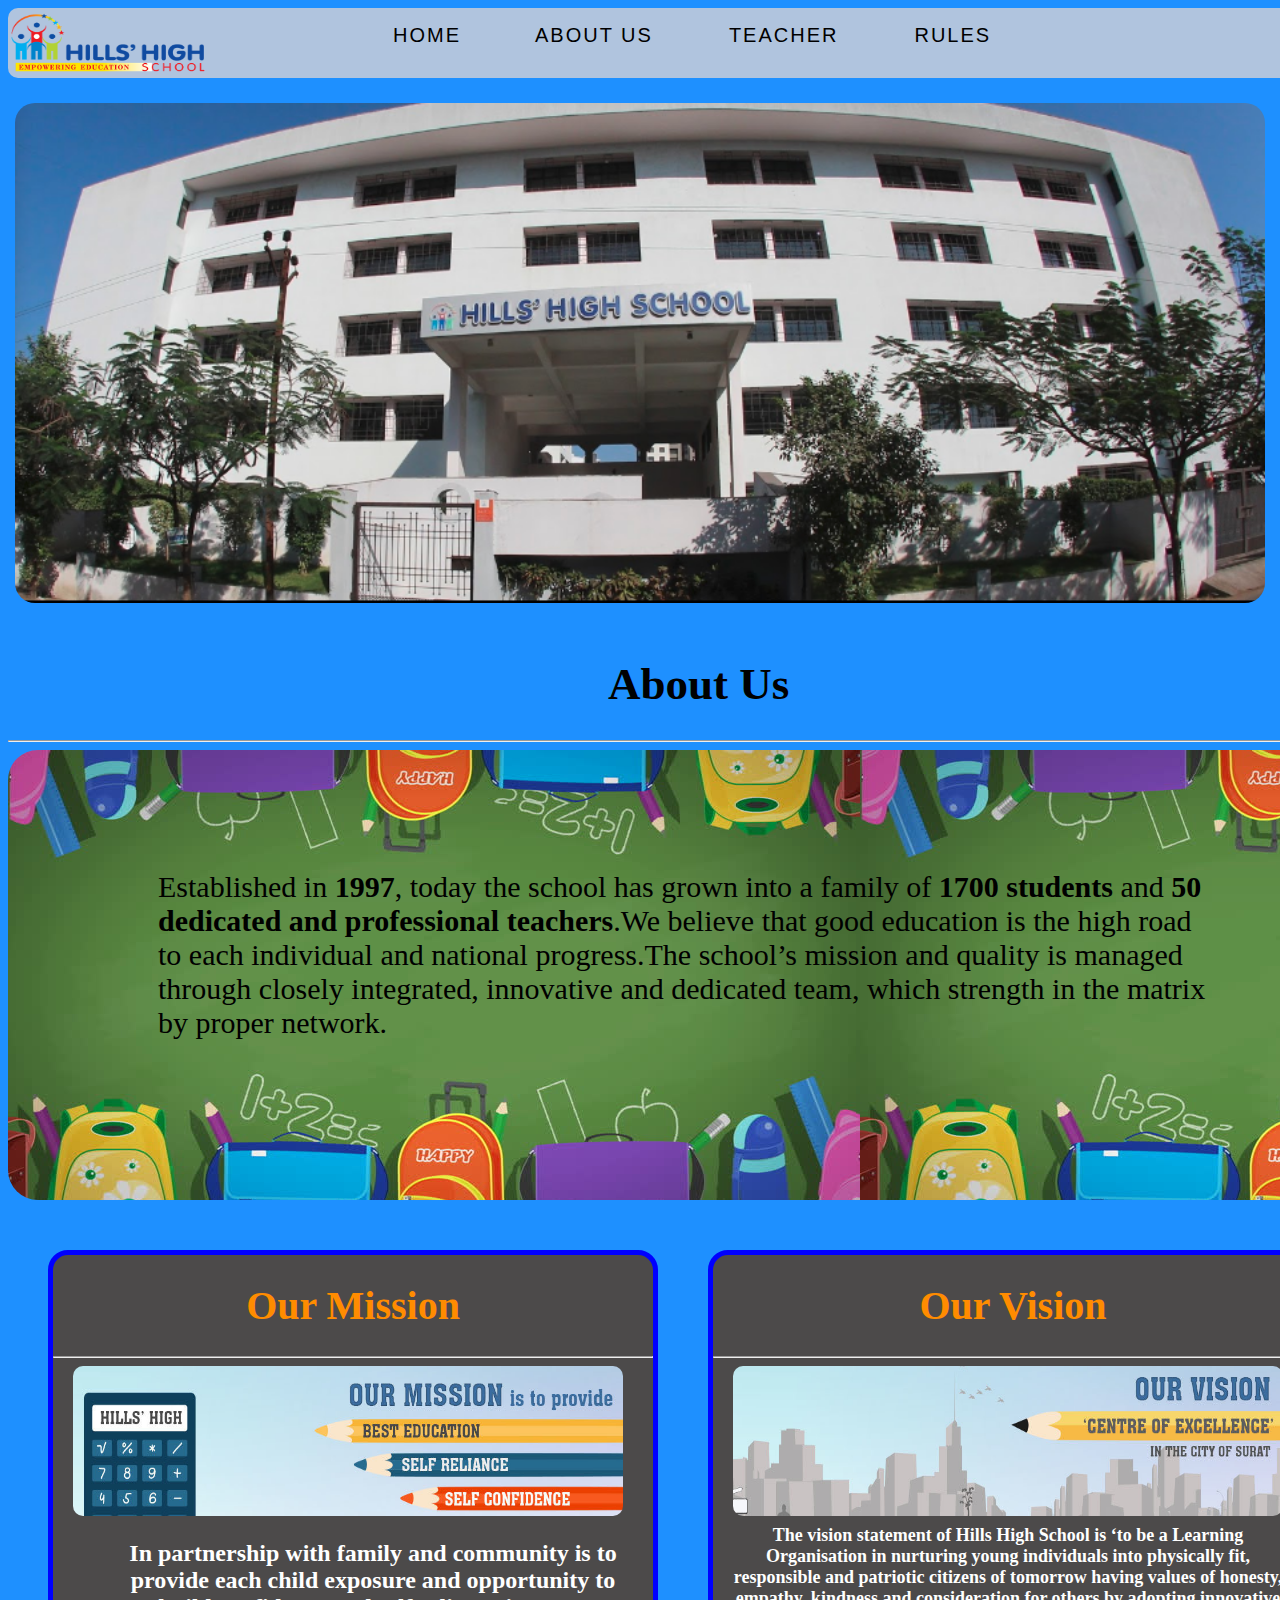
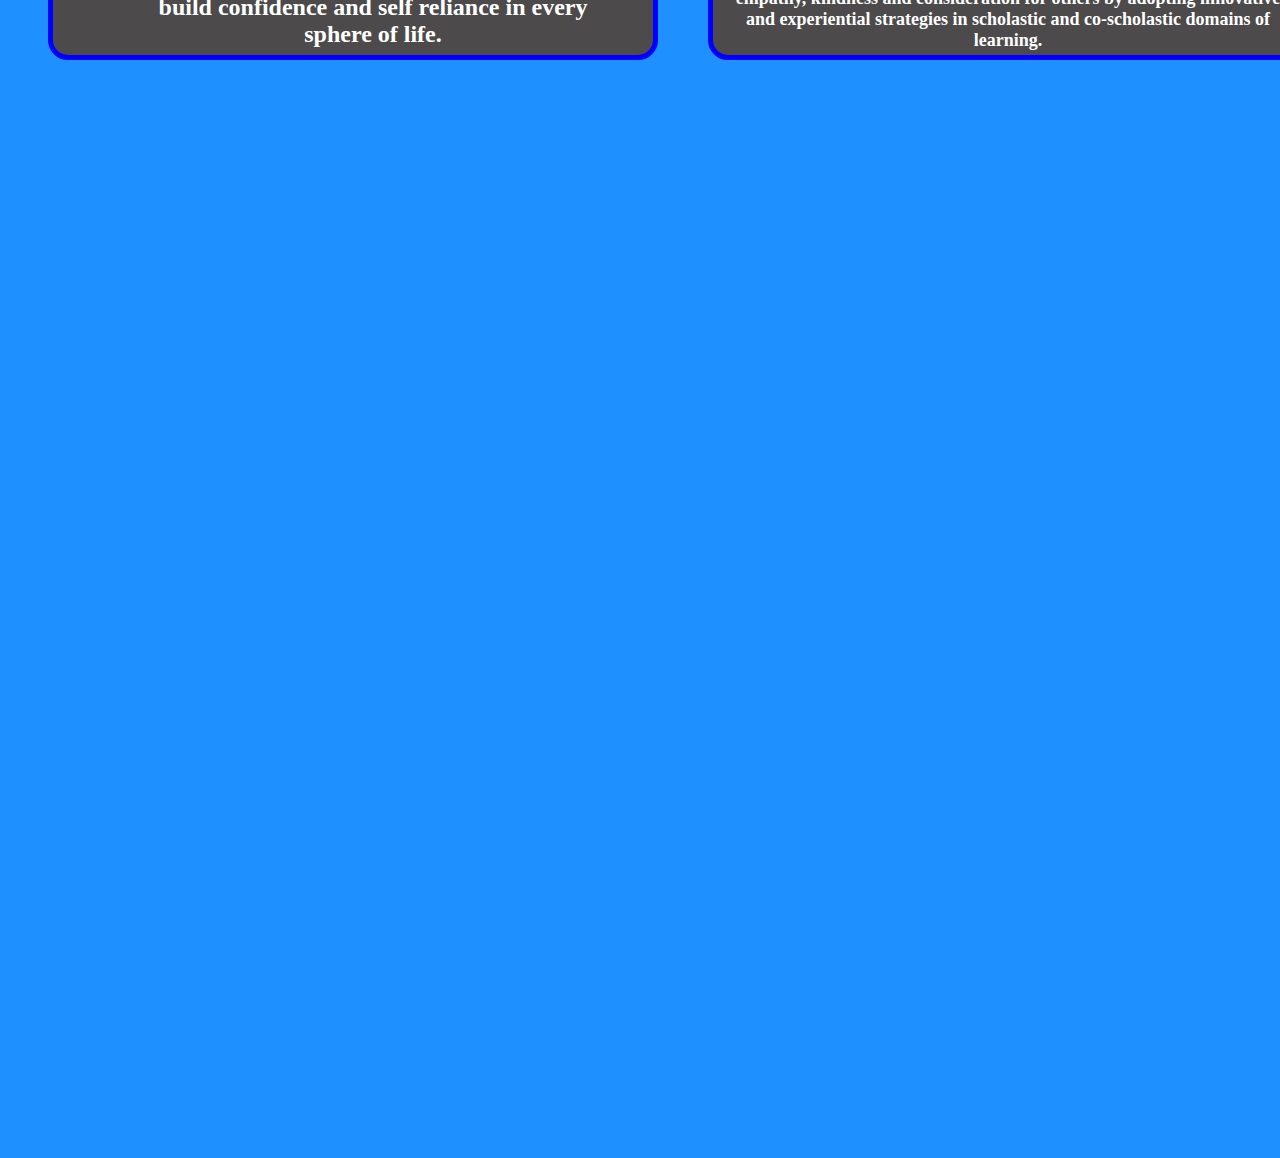
<file: about.html>
<!DOCTYPE html>
<html>
<head>
	<title>Hills High Education School</title>
	<link rel="stylesheet" type="text/css" href="style.css">

	<link rel="icon" href="images/app.png" type="image/png" sizes="16x16">
</head>
<body>

	<div class="header">
		<div class="logo">
			<img src="images/logo.png">
		</div>
		<div class="menu">
			<ul>
				<li><a href="index.html"> Home</li></a>
				<li><a href="about.html"> About us</a>
				<li><a href="teacher.html"> Teacher</a>
				<li><a href="rules.html">Rules</a>
			
			</ul>
		</div>
		
	</div>

	<div class="aimage">
		<img src="images/hh.png">
	</div>
	<div class="abt">
		<h1>About Us</h1><hr>
	</div>


	<div class="aboutus">
		
		<div class="abt1">
			<p> Established in <b>1997</b>, today the school has grown into a family of <b>1700 students</b> and <b>50 dedicated and professional teachers</b>.We believe that good education is the high road to each individual and national progress.The school’s mission and quality is managed through closely integrated, innovative and dedicated team, which strength in the matrix by proper network.</p>
		</div>		
	</div>
	<div class="aboutus1">
		
		<div class="abt2">
			<div class="abtbox">
			<h1>Our Mission</h1><hr>
			<img src="images/mission.jpg">
			<h2>In partnership with family and community is to provide each child exposure and opportunity to build confidence and self reliance in every sphere of life.</h2>
			</div>

			<div class="abtbox1">
			<h1>Our Vision</h1><hr>
			<img src="images/vision.jpg">
			<h2>The vision statement of Hills High School is ‘to be a Learning Organisation in nurturing young individuals into physically fit, responsible and patriotic citizens of tomorrow having  values of honesty, empathy, kindness and consideration for others by adopting innovative and experiential strategies  in scholastic and co-scholastic domains of learning.</h2>
			</div>

			
		</div>

	</div>
	
</body>
</html>
</file>
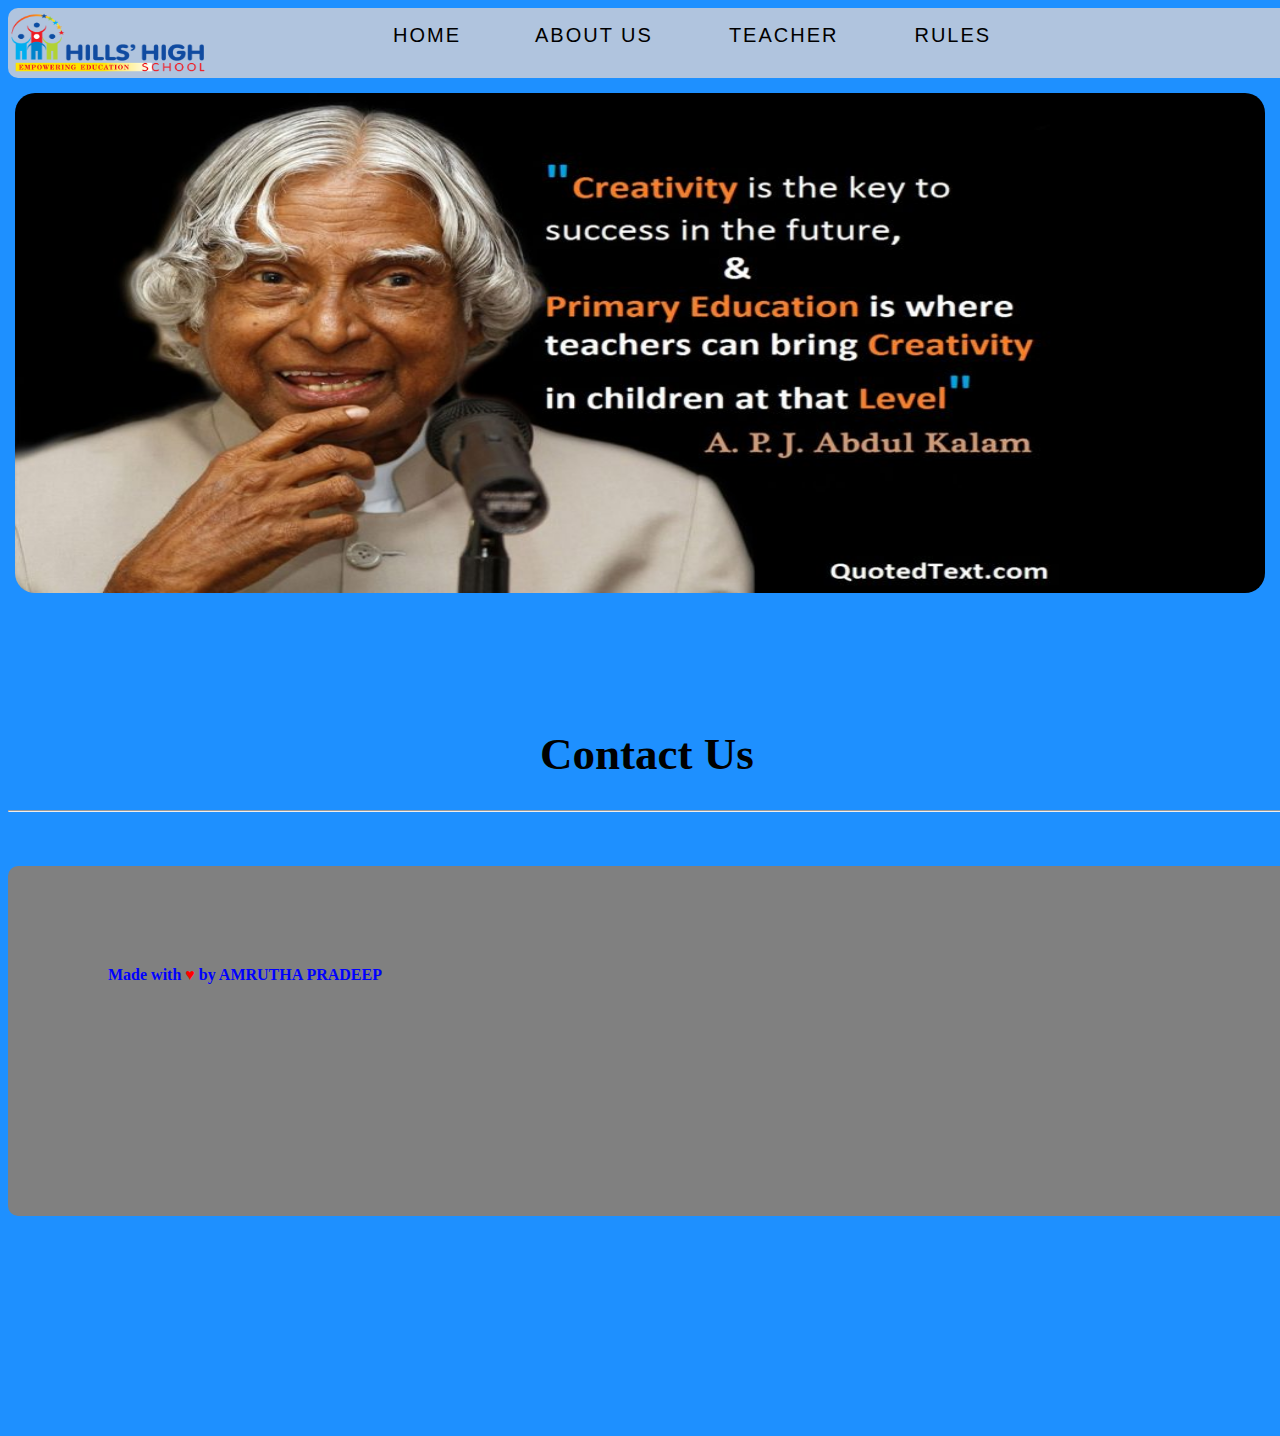
<file: contact.html>
<!DOCTYPE html>
<html>
<head>
	<title>Hills High Education School</title>
	<link rel="stylesheet" type="text/css" href="style.css">

	<link rel="icon" href="images/app.png" type="image/png" sizes="16x16">
</head>
<body>

	<div class="header">
		<div class="logo">
			<img src="images/logo.png">
		</div>
		<div class="menu">
			<ul>
				<li><a href="index.html"> Home</li></a>
				<li><a href="about.html"> About us</a>
				<li><a href="teacher.html"> Teacher</a>
				<li><a href="index.html">Rules</a>
				
			</ul>
		</div>
		
	</div>

	<div class="self">
		<img src="images/self.jpg">
	</div>
	<div class="ccon">
		<h1>Contact Us</h1><hr>
		
		

	
	
	<br><br>
	<div class="footer">
		
	
		<div class="copyright">
			<h4><a href="index.html"> Made with <span class="heart">&hearts;</span> by AMRUTHA PRADEEP</a></h4>
		</div>
		
		
	</div>
</body>
</html>
</file>
<file: style.css>
body
{
	background:dodgerblue;
}



.header
{
	margin: 0 auto;
	padding: 0;
	height: 70px;
	width:1330px;
	background-color:lightsteelblue;
	border-radius:10px;
	border:offset whitesmoke; 
}
.logo img
{
	float:left;
	height:80px;
	width: 200px;
	margin-top:-5px;
}

.heart
{
	color:red;
}
.menu
{
	float:left;
	height:70px;
	width: 950px;
	margin-left:110px;

}
.menu ul li
{
	display:inline;
	padding: 35px;
	letter-spacing: 2px;
}
.menu ul li a
{
	text-decoration: none;
	color: black;
	text-transform: uppercase;
	font-size: 20px;
	font-family:sans-serif;

}
.menu ul li a:hover
{
	transition-duration:0.5s;
	color:maroon;
}






.slider
{
	margin: 0 auto;
	padding: 0;
	height: 500px;
	width: 1271px;
}

.txt
{
	margin: 0 auto;
	padding: 0;
	height: 100px;
	width: 1330px;
}

.b2
{
	float: left;
	height: 50px;
	width: 140px;
	font-size:28px;
	margin-top:55px;
	margin-left:350px;
	background-color:lightslategray;
	color:black;
	opacity: 0.9;
	text-decoration: none;
	border:solid orange;
	border-radius: 40px;
}

.b2:hover
{
	background-color:darkorange;
	color:white;
	transition-duration: 0.5s;
}
.b3
{
	float: left;
	opacity: 0.9;
	height: 50px;
	width: 140px;
	font-size:28px;
	margin-top:-48px;
	margin-left:750px;
	opacity: 0.9;
	border:solid orange;
	background-color:lightslategray;
	color:black;
	border-radius: 40px;
}
}


.b3:hover
{
	background-color:darkorange;
	color:white;
	transition-duration: 0.5s;
}
.con
{
	margin: 0px auto;
	padding: 0px;
	margin-top:40px;
	height: 500px;
	width: 1330px;
	background-image:url(images/back.jpg);
	background-attachment: fixed;
	opacity: 0.9;
	
}
.con h2
{
	font-size: 50px;
	margin-left: 600px;
	margin-top: -10px;
	opacity: 0.9;
}
.con img
{
	height: 300px;
	width: 400px;
	margin-left: 850px;
	border: solid 5px rgb(255, 0, 170);
	position: relative;
  	overflow: hidden;
    max-width: 100%;
    transition: all 0.3s;
    display: block;	
    transform: scale(1); 
}
.con img:hover {
    transform: scale(1.1);
}
.con p
{
	font-size:25px;
	font-family:sans-serif;
	letter-spacing:2px; 
	height: 500px;
	width: 700px;
	margin-top: -280px;
	margin-left: 80px;
	opacity: 0.9;
	color:black;
}
.b4 
{
	float: left;
	height: 50px;
	width: 140px;
	font-size:18px;
	background-color:lightsalmon;
	opacity: 0.9;
	border:solid red;
	margin-top: -230px;
	margin-left: 500px;
	border-radius: 40px;
}

.b4 a
{
	color: black;
	text-decoration: none;
}
.b4:hover
{
	background-color:darkorange;
	color:white;
	transition-duration: 0.5s;
}

.con1
{
	margin:0 auto;
	padding: 0;
	margin-top: 10px;
	height: 700px;
	width: 1330px;
	background-image:url(images/bts1.jpg);
	background-attachment:  fixed;
	
}
.con1txt
{
	float: left;

}
.con1txt h1
{
	font-size:40px;
	height: 100px;
	width: 500px;
	color: white;
	letter-spacing: 1px;
	font-family: sans-serif;
	margin-top: -120px;
	margin-left: 500px;
	opacity: 0.9;
}
.con1txt img
{
	height: 250px;
	width: 250px;
	margin-top: 120px;
	margin-left: 570px;
}

.con1txt h2
{
	color: orange;
	font-size: 25px;
	margin-top: -400px;
	margin-left: 70px;
	width: 400px;
}

.con1txt h5
{
	height: 100px;
	width: 500px;
	color: white;
	font-size: 23px;
	margin-left: 30px;
	margin-top: -10px;
}
.st2
{
	float: left;
}
.st2 h2
{
	color: orange;
	font-size: 25px;
	margin-top: 10px;
	margin-left: 70px;
	width: 400px;
}

.st2 h5
{
	height: 100px;
	width: 500px;
	color: white;
	font-size: 23px;
	margin-left: 30px;
	margin-top: -10px;
}



.st3
{
	float: left;
}
.st3 h2
{
	color: orange;
	font-size: 25px;
	margin-top: 200px;
	margin-left:-460px;
	width: 400px;
}

.st3 h5
{
	height: 100px;
	width: 500px;
	color: white;
	font-size: 23px;
	margin-left: -500px;
	margin-top: -10px;
}



.st4
{
	float: left;
}
.st4 h2
{
	color: orange;
	font-size: 25px;
	margin-top: -175px;
	margin-left:400px;
	width: 400px;
}

.st4 h5
{
	height: 100px;
	width: 450px;
	color: white;
	font-size: 23px;
	margin-left: 350px;
	margin-top: -10px;
}


.st5
{
	float: left;
}
.st5 h2
{
	color: orange;
	font-size: 25px;
	margin-top: 10px;
	margin-left:400px;
	width: 400px;
}

.st5 h5
{
	height: 100px;
	width: 450px;
	color: white;
	font-size: 23px;
	margin-left: 350px;
	margin-top: -10px;
}



.st6
{
	float: left;
}
.st6 h2
{
	color: orange;
	font-size: 25px;
	margin-top: 10px;
	margin-left:930px;
	width: 400px;
}

.st6 h5
{
	height: 100px;
	width: 450px;
	color: white;
	font-size: 23px;
	margin-left: 880px;
	margin-top: -10px;
}

.footer
{
	margin:0 auto;
	padding:0;
	margin-top: 10px;
	background-color:gray;
	height: 350px;
	width: 1330px;
	border-radius:10px;
}


.ytxt
{
	float:left;
}
.ytxt h1
{
	font-size:28px;
	font-family:"Times New Roman";
	font-style:bold;
	margin-top:40px;
	margin-left:30px;
}
.copyright
{
	float:left;
	
	
}
.copyright h4
{
	margin-left:100px;
	margin-top:100px;
}
.copyright h4 a
{
	text-decoration:none;
	color:blue;
}









	
.link
{
	float:left;
	height:55px;
	width:70px;
	margin-left:500px;
	margin-top:20px;
}


/*                             About Page                            */

.aimage
{
	margin:0px auto;
	padding: 0px;
	height:550px;
	width: 1250px;
}
.aimage img
{
	height:500px;
	width:1250px;
	margin-top:20px;
	border-radius:20px;	
}

.abt
{
	margin:0px auto;
	padding:0px;
	height:auto;
	width:1330px;
}
.abt h1
{
	margin-left:600px;
	font-size:45px;
	font-family:"Times New Roman";
	font-style:bold;
}

.aboutus
{
	margin:0px auto;
	padding:0px;
	height:450px;
	width:1330px;
	background-image:url(images/abt.jpg);
	border-radius:30px;
}
.abt1
{
	float:left;
}
.abt1 p
{
	font-size:30px;
	width:1050px;
	margin-left:150px;
	margin-top:120px;
	color:black;
}

.aboutus1
{
	margin:0px auto;
	padding:0px;
	height:1550px;
	width:1330px;
	
}
.abtbox
{
	float:left;
	border:solid 5px blue;
	background-color:#4C4A4A;
	color:white;
	height:400px;
	width:600px;
	margin-top:50px;
	margin-left:40px;
	border-radius:20px;
}
.abtbox img
{
	height:150px;
	width:550px;
	border-radius:10px;
	margin-left:20px;
}

.abtbox h1
{
	text-align: center;
	color:darkorange;
	font-size:40px;
}

.abtbox h2
{
	text-align:center;
	width:500px;
	margin-left:70px;
}



.abtbox1
{
	float:left;
	border:solid 5px blue;
	background-color:#4C4A4A;
	color:white;
	height:400px;
	width:600px;
	margin-top:50px;
	margin-left:50px;
	border-radius:20px;
}
.abtbox1 img
{
	height:150px;
	width:550px;
	border-radius:10px;
	margin-left:20px;
}

.abtbox1 h1
{
	text-align: center;
	color:darkorange;
	font-size:40px;
}

.abtbox1 h2
{
	text-align:center;
	width:550px;
	margin-left:20px;
	font-size:18px;
	margin-top:5px;
}







							/* Contact Page*/






.self
{
	margin:0px auto;
	padding: 0px;
	height:550px;
	width: 1250px;
}
.self img
{
	height:500px;
	width:1250px;
	margin-top:10px;
	border-radius:20px;	
}

.ccon
{
	margin: 0 auto;
	padding:0;
	height:700px;
	width:1330px;
	
}
.ccon h1
{
	margin-top:100px;
	margin-left:40%;
	font-size:45px;
	font-family:serif;
}
</file>
